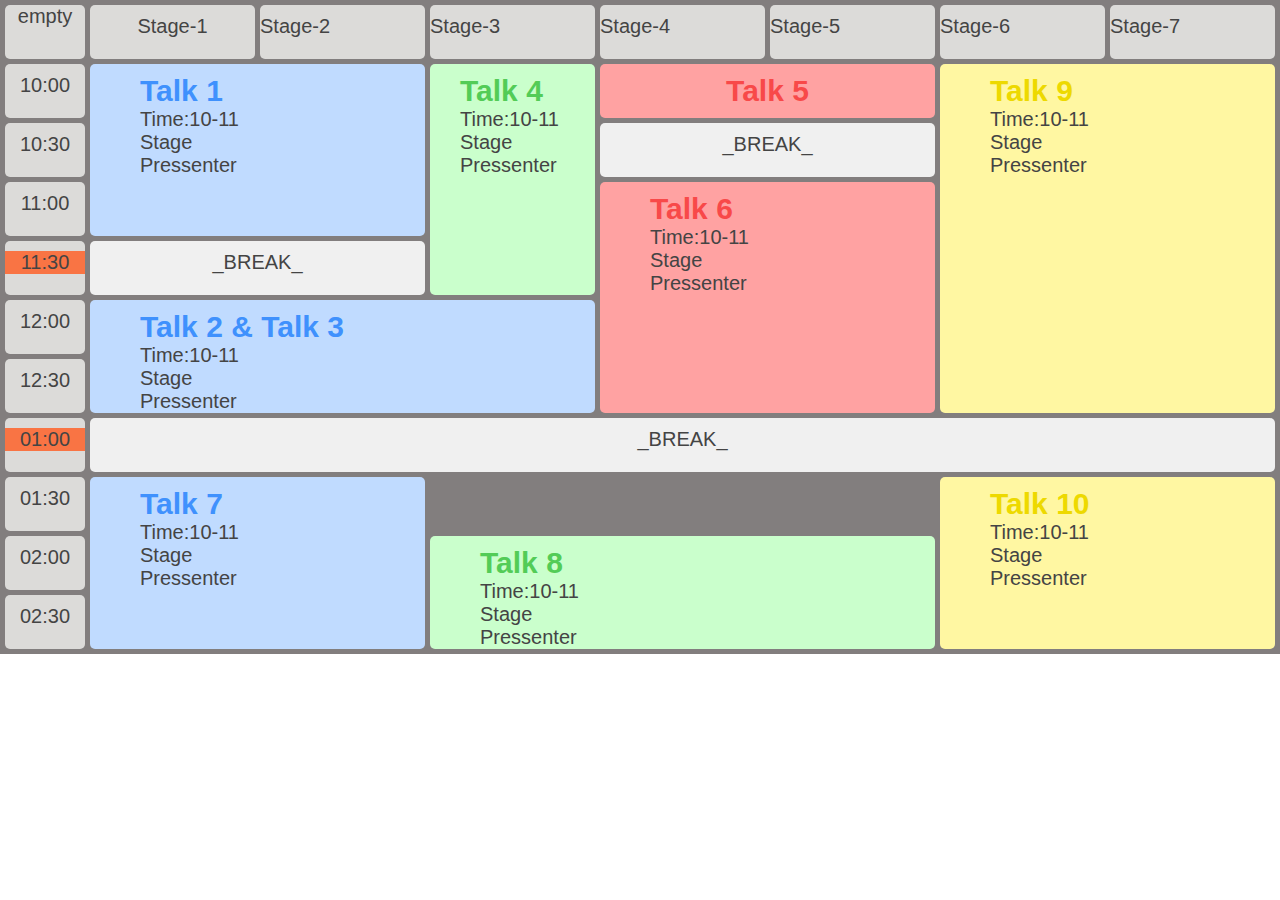
<file: index.html>
<!DOCTYPE html>
<html lang="en">
  <head>
    <meta charset="UTF-8" />
    <meta http-equiv="X-UA-Compatible" content="IE=edge" />
    <link rel="stylesheet" href="style.css" />
    <meta name="viewport" content="width=device-width, initial-scale=1.0" />
    <title>Document</title>
  </head>
  <body>
    <div class="container">
      <div class="empty">empty</div>
      <div class="stage1">Stage-1</div>
      <div class="stage2">Stage-2</div>
      <div class="stage3">Stage-3</div>
      <div class="stage4">Stage-4</div>
      <div class="stage5">Stage-5</div>
      <div class="stage6">Stage-6</div>
      <div class="stage7">Stage-7</div>
      <div class="item1">10:00</div>
      <div class="item2">10:30</div>
      <div class="item3">11:00</div>
      <div class="item4"><p class="orange">11:30</p></div>
      <div class="item5">12:00</div>
      <div class="item6">12:30</div>
      <div class="item7"><p class="orange">01:00</p></div>
      <div class="item8">01:30</div>
      <div class="item9">02:00</div>
      <div class="item10">02:30</div>
      <section class="talk1">
        <h2 class="blue">Talk 1</h2>
        <p>Time:10-11<br>Stage<br>Pressenter</p>
    </section>
      <section class="talk2-3">
        <h2 class="blue">Talk 2 & Talk 3</h2>
          <p>Time:10-11<br>Stage<br>Pressenter</p>
        </section>
      <section class="talk4">
        <h2 class="green">Talk 4</h2>
        <p>Time:10-11<br>Stage<br>Pressenter</p>
        </section>
      <section class="talk5">
        <h2 class="red">Talk 5</h2>
        <p></p>
    </section>
      <section class="talk6">
        <h2 class="red">Talk 6</h2>
        <p>Time:10-11<br>Stage<br>Pressenter</p>
        </section>
      <section class="talk7">
        <h2 class="blue">Talk 7</h2>
        <p>Time:10-11<br>Stage<br>Pressenter</p>
        </section>
      <section class="talk8">
        <h2 class="green">Talk 8</h2>
        <p>Time:10-11<br>Stage<br>Pressenter</p>
        </section>
      <section class="talk9">
        <h2 class="yellow">Talk 9</h2>
        <p>Time:10-11<br>Stage<br>Pressenter</p>
        </section>
      <section class="talk10">
        <h2 class="yellow">Talk 10</h2>
        <p>Time:10-11<br>Stage<br>Pressenter</p>
        </section>
        <section class="break1">_BREAK_</section>
        <section class="break2">_BREAK_</section>
        <section class="break3">_BREAK_</section>
    </div>
  </body>
</html>
</file>
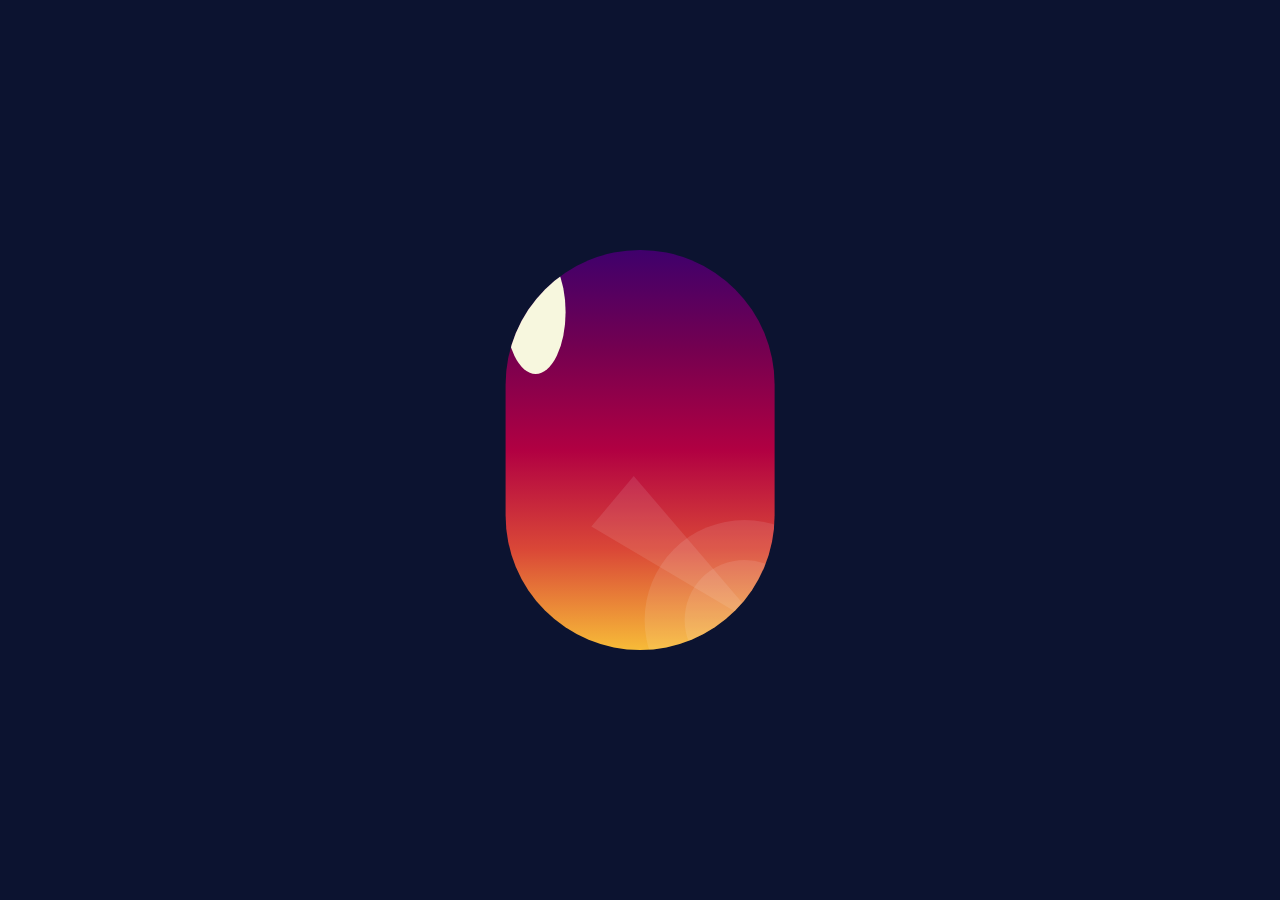
<file: day&night.html>
<!DOCTYPE html>
<html lang="en">
<head>
    <meta charset="UTF-8">
    <meta http-equiv="X-UA-Compatible" content="IE=edge">
    <meta name="viewport" content="width=device-width, initial-scale=1.0">
    <link rel="stylesheet" href="day&night.css">
    <title>Day night animation</title>
</head>
<body>
    <div class="container">
        <div class="glow"></div>
        <div class="stars"></div>
        <div class="spinner"></div>
        <div class="sun">
            <div class="ray1"></div>
            <div class="ray2"></div>
            <div class="ray3"></div>
            <div class="ray4"></div>
        </div>
        <div class="moon"></div>



    </div>
</body>
</html>
</file>
<file: style.css>
* {
  padding: 0;
  margin: 0;
}
.container {
  font-family: sans-serif;
  background-color: rgb(130, 126, 126);
  font-size: 20px;
  padding: 5px;
  gap: 5px;
  display: grid;
  grid-template-columns: repeat(15, 1fr);
  grid-template-rows: repeat(11, 1fr);
  color: #444;
}
.empty {
  background-color: #dcdbd9;
  grid-column: 1/2;
  grid-row: 1/2;
  border-radius: 5px;
  text-align: center;
}
.stage1 {
  background-color: #dcdbd9;
  grid-column: 2/4;
  grid-row: 1/2;
  border-radius: 5px;
  text-align: center;
  padding-top: 10px;
}
.stage2 {
  background-color: #dcdbd9;
  grid-column: 4/6;
  grid-row: 1/2;
  border-radius: 5px;
  padding-top: 10px;
}
.stage3 {
  background-color: #dcdbd9;
  grid-column: 6/8;
  grid-row: 1/2;
  border-radius: 5px;
  padding-top: 10px;
}
.stage4 {
  background-color: #dcdbd9;
  grid-column: 8/10;
  grid-row: 1/2;
  border-radius: 5px;
  padding-top: 10px;
}
.stage5 {
  background-color: #dcdbd9;
  grid-column: 10/12;
  grid-row: 1/2;
  border-radius: 5px;
  padding-top: 10px;
}
.stage6 {
  background-color: #dcdbd9;
  grid-column: 12/14;
  grid-row: 1/2;
  border-radius: 5px;
  padding-top: 10px;
}
.stage7 {
  background-color: #dcdbd9;
  grid-column: 14/16;
  grid-row: 1/2;
  border-radius: 5px;
  padding-top: 10px;
}
.item1 {
  background-color: #dcdbd9;
  grid-column: 1/2;
  grid-row: 2/3;
  border-radius: 5px;
  padding-top: 10px;
  text-align: center;
}
.item2 {
  background-color: #dcdbd9;
  grid-column: 1/2;
  grid-row: 3/4;
  border-radius: 5px;
  padding-top: 10px;
  text-align: center;
}
.item3 {
  background-color: #dcdbd9;
  grid-column: 1/2;
  grid-row: 4/5;
  border-radius: 5px;
  padding-top: 10px;
  text-align: center;
}
.item4 {
  background-color: #dcdbd9;
  grid-column: 1/2;
  grid-row: 5/6;
  border-radius: 5px;
  padding-top: 10px;
  text-align: center;
}
.item5 {
  background-color: #dcdbd9;
  grid-column: 1/2;
  grid-row: 6/7;
  border-radius: 5px;
  padding-top: 10px;
  text-align: center;
}
.item6 {
  background-color: #dcdbd9;
  grid-column: 1/2;
  grid-row: 7/8;
  border-radius: 5px;
  padding-top: 10px;
  text-align: center;
}
.item7 {
  background-color: #dcdbd9;
  grid-column: 1/2;
  grid-row: 8/9;
  border-radius: 5px;
  padding-top: 10px;
  text-align: center;
}
.item8 {
  background-color: #dcdbd9;
  grid-column: 1/2;
  grid-row: 9/10;
  border-radius: 5px;
  padding-top: 10px;
  text-align: center;
}
.item9 {
  background-color: #dcdbd9;
  grid-column: 1/2;
  grid-row: 10/11;
  border-radius: 5px;
  padding-top: 10px;
  text-align: center;
}
.item10 {
  background-color: #dcdbd9;
  grid-column: 1/2;
  grid-row: 11/12;
  border-radius: 5px;
  padding-top: 10px;
  text-align: center;
}
.talk1 {
  background-color: #c0dbff;
  grid-column: 2/6;
  grid-row: 2/5;
  border-radius: 5px;
  padding-left: 50px;
  padding-top: 10px;

}
.talk2-3 {
  background-color: #c0dbff;
  grid-column: 2/8;
  grid-row: 6/8;
  border-radius: 5px;
  padding-left: 50px;
  padding-top: 10px;

}
.talk4 {
  background-color: #caffcc;
  grid-column: 6/8;
  grid-row: 2/6;
  border-radius: 5px;
  padding-left: 30px;
  padding-top: 10px;

}
.talk5 {
  background-color: #ffa2a2;
  grid-column: 8/12;
  grid-row: 2/3;
  border-radius: 5px;
  text-align: center;
  padding-top: 10px;

}
.talk6 {
  background-color: #ffa2a2;
  grid-column: 8/12;
  grid-row: 4/8;
  border-radius: 5px;
  padding-left: 50px;
  padding-top: 10px;

}
.talk7 {
  background-color: #c0dbff;
  grid-column: 2/6;
  grid-row: 9/12;
  border-radius: 5px;
  padding-left: 50px;
  padding-top: 10px;

}
.talk8 {
  background-color: #caffcc;
  grid-column: 6/12;
  grid-row: 10/12;
  border-radius: 5px;
  padding-left: 50px;
  padding-top: 10px;

}
.talk9 {
  background-color: #fff7a2;
  grid-column: 12/16;
  grid-row: 2/8;
  border-radius: 5px;
  padding-left: 50px;
  padding-top: 10px;

}
.talk10 {
  background-color: #fff7a2;
  grid-column: 12/16;
  grid-row: 9/12;
  border-radius: 5px;
  padding-left: 50px;
  padding-top: 10px;

}
.break1 {
  background-color: #f0f0f0;
  grid-column: 2/6;
  grid-row: 5/6;
  border-radius: 5px;
  text-align: center;
  padding-top: 10px;

}
.break2 {
  background-color: #f0f0f0;
  grid-column: 8/12;
  grid-row: 3/4;
  border-radius: 5px;
  text-align: center;
  padding-top: 10px;

}
.break3 {
  background-color: #f0f0f0;
  grid-column: 2/16;
  grid-row: 8/9;
  border-radius: 5px;
  text-align: center;
  padding-top: 10px;

}
.red {
  color: #f84949;
}
.yellow {
  color: #edd900;
}
.blue {
  color: #3f91fd;
}
.green {
  color: #53cc57;
}
.orange {
  background-color: #f97444;
  display: inline-block;
  width: 100%;
}
</file>
<file: day&night.css>
body{
    padding: 0;
    margin: 0;
    background-color: #0c1330;
}
.container{
    height: 25em;
    width: 16.8em;
    background: linear-gradient(#3f006c, #750050, #b10042, #da4837, #f7bb38);
    position: absolute;
    transform: translate(-50%, -50%);
    top: 50%;
    left: 50%;
    z-index: 1;
    overflow: hidden;
    border-radius: 16.8em;
    animation: colors 12s infinite forwards;
}
@keyframes colors{
    10%{
    background: linear-gradient(#3f006c, #750050, #b10042, #da4837, #f7bb38);
    }
    53%{
        background: linear-gradient(#14045f, #331a99, #282bce, #1555ec, #1e84f7);
    }
    55%{
        background: linear-gradient(#14045f, #331a99, #282bce, #1555ec, #1e84f7);
    }
    98%{
        background: linear-gradient(#3f006c, #750050, #b10042, #da4837, #f7bb38);
    }
    100%{
        background: linear-gradient(#3f006c, #750050, #b10042, #da4837, #f7bb38);
    }
}
.spinner{
    height: 28.12em;
    width: 28.12em;
    border-radius: 50%;
    position: absolute;
    top: 8.75em;
    left: -5.62em;
    animation: spin 12s infinite forwards;
}
@keyframes spin{
    10%{
        transform: rotate(0deg);
    }
    45%{
        transform: rotate(180deg);
    }
    55%{
        transform: rotate(180deg);
    }
    90%{
        transform: rotate(360deg);
    }
    100%{
        transform: rotate(360deg);
    }
}
.sun{
    background-color: #f7f7de;
    height: 7.75em;
    width: 3.75em;
    border-radius: 50%;
    left: 12.18em;
    top: -1.87em;
}
.sun::before,
.sun:after {
position: absolute;
content: "";
background-color: #ffffff1a;
border-radius: 50%;
}
.sun::before {
    height: 7.5em;
    width: 7.5em;
    right: -1.87em;
    bottom: -1.87em;
}
.sun::after {
    height: 12.5em;
    width: 12.5em;
    right: -4.37em;
    bottom: -4.37em;
}
.ray1{
    height: 0;
    width: 0.6em;
    border-bottom: 10.6em solid #ffffff1a;
    border-left: 1.8em solid transparent;
    border-right:1.8em solid transparent;
    position: absolute;
    transform: rotate(130deg);
    right: 4em;
    bottom: 0.6em;
}
https://www.youtube.com/watch?v=0jIJLcNxV2Q
</file>
